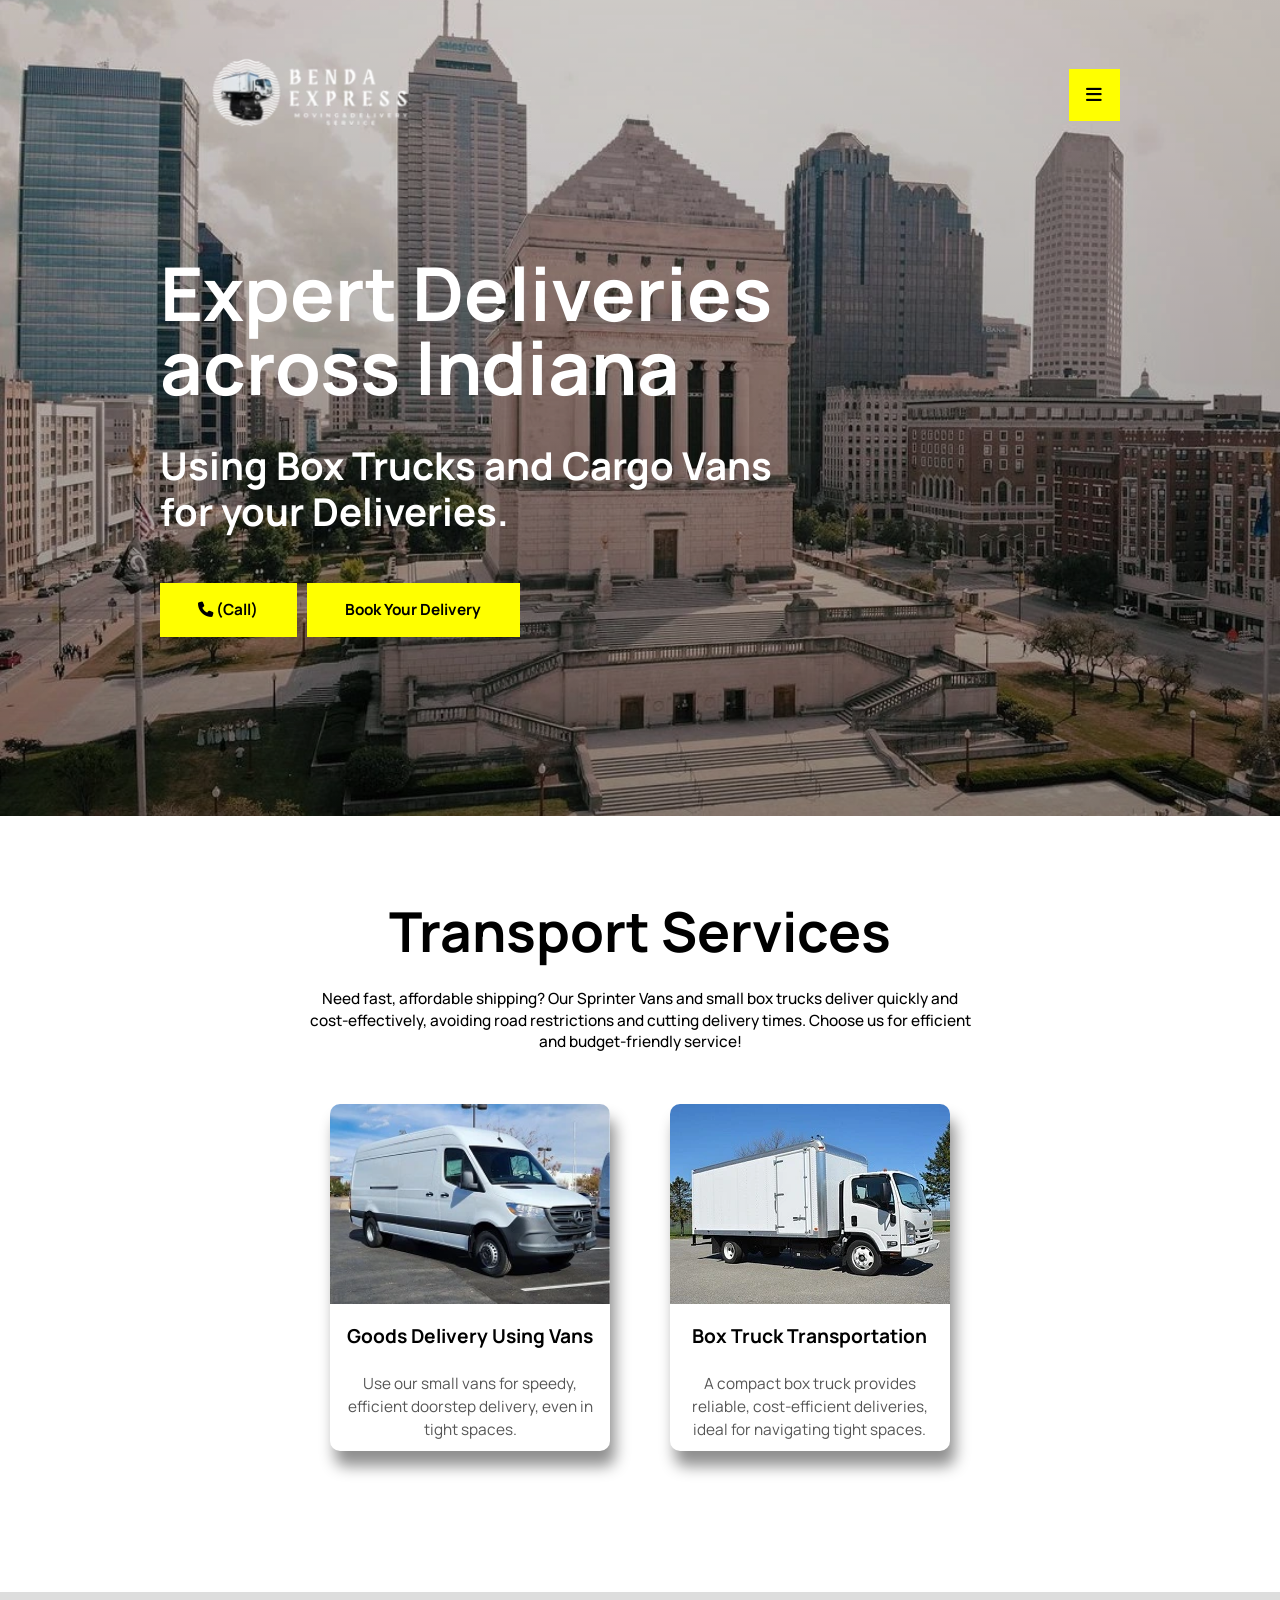
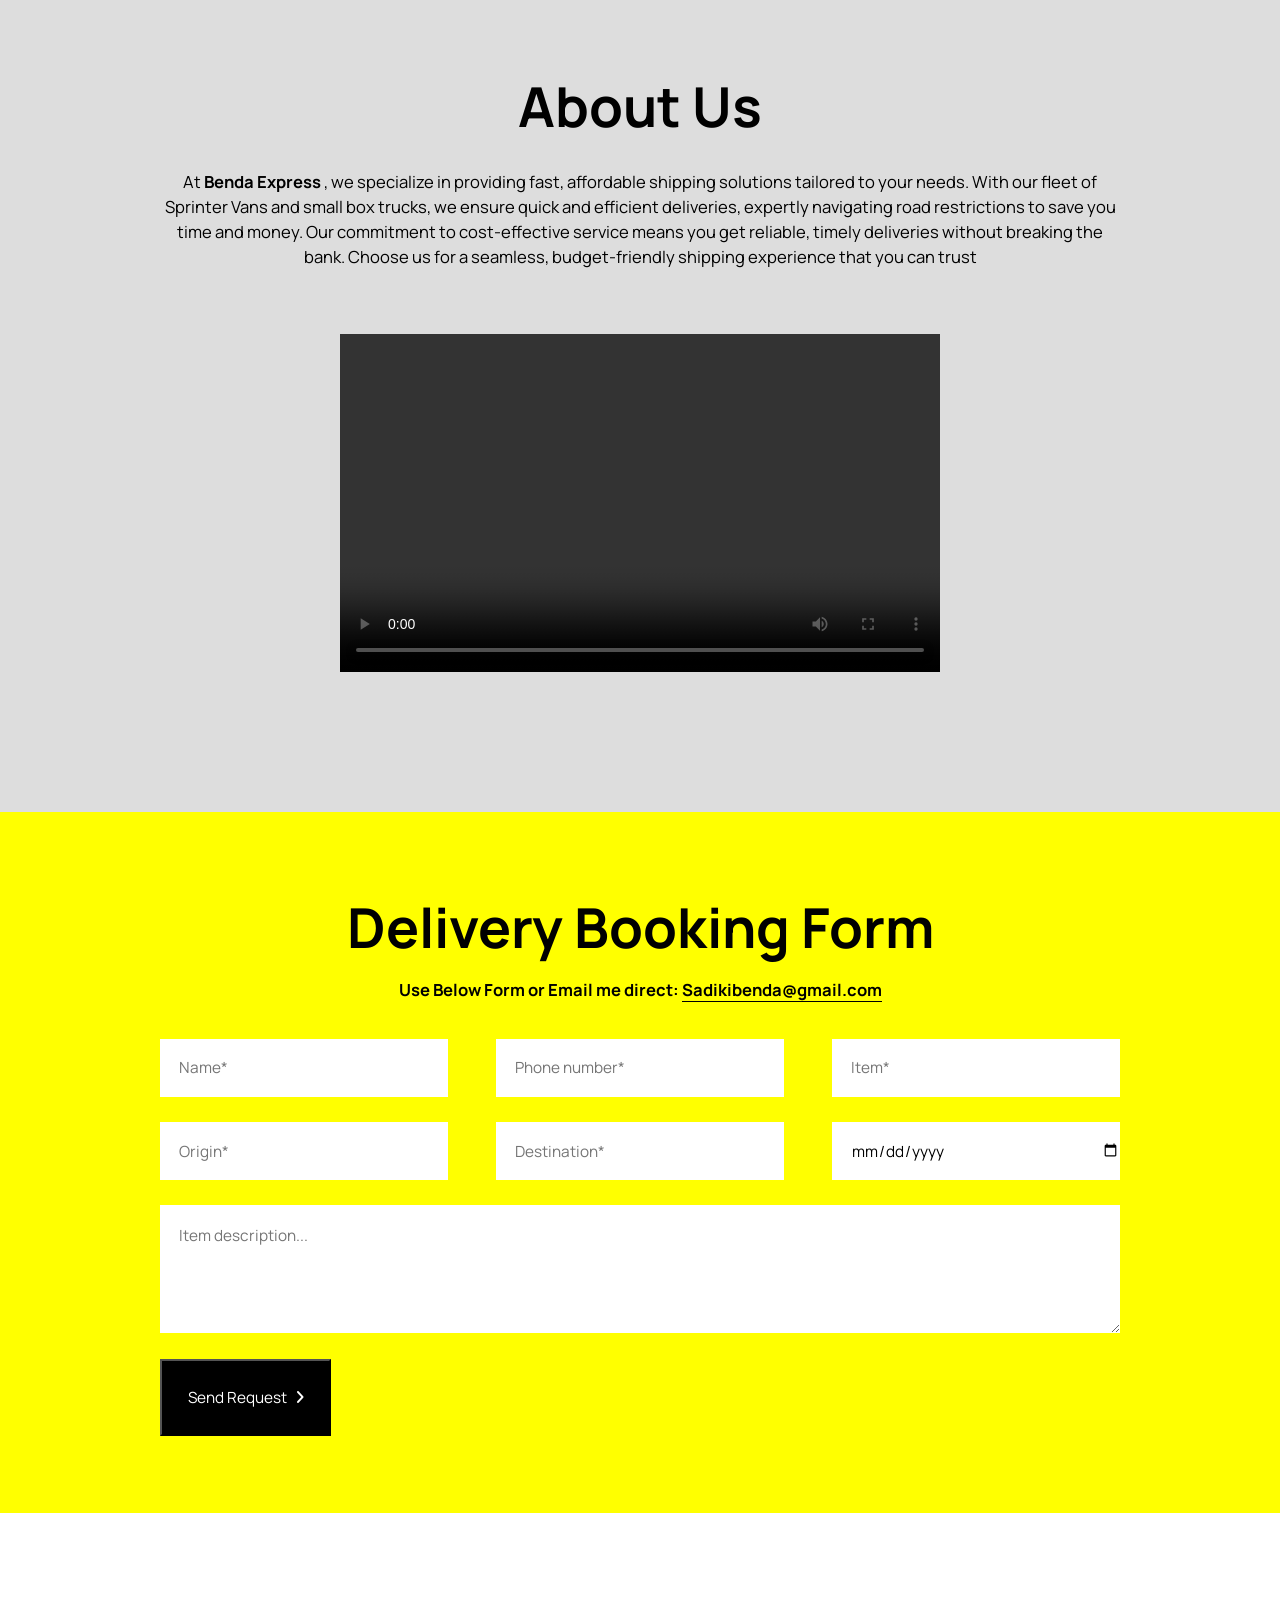
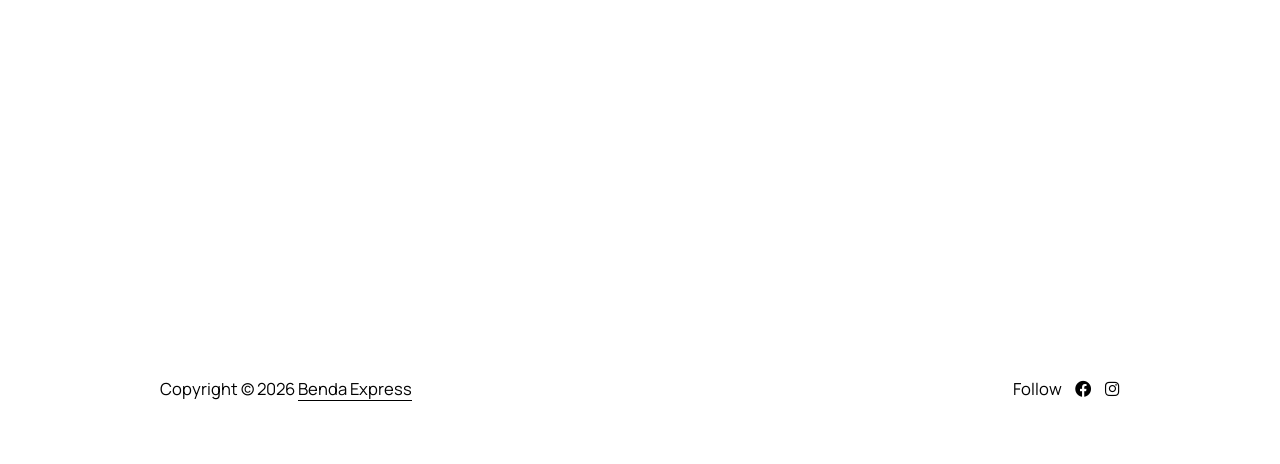
<file: index.html>
<!DOCTYPE html>
<html lang="en">
	

	<head>
		<meta charset="UTF-8">
		<meta name="viewport" content="width=device-width, initial-scale=1">
		<title>Benda Express</title>
		<link rel="icon" type="image/png" href="images/favicon.png">
		<link href="https://fonts.googleapis.com/css2?family=Manrope:wght@300;400;500;600;700;800&display=swap" rel="stylesheet">
		<link rel="stylesheet" href="css/simple-lightbox.css">
		<link rel="stylesheet" href="fonts/fa/css/all.css">
		<link rel="stylesheet" href="style.css">
		<link rel="stylesheet" href="style-global.css">
		<link rel="stylesheet" href="style-responsive.css">
		<script src="js/jquery.js"></script>
		<script src="form/form.js"></script>
	</head>



	<body id="home">



		<header>
			<div class="container df_c_v jcsb">
				<a href="#home" class="logo">
					<img src="images/Untitled design (3).webp" alt="" />
				</a>
				<div class="menucontrols">
					<a href="javascript:void();" class="showmenu df_c_hv">
						<span class="fa-solid fa-bars"></span>
					</a>
				</div>
				<nav>
					<a href="javascript:void();" class="hidemenu df_c_hv">
						<span class="fa-solid fa-times"></span>
					</a>
					<ul>
						<li class="active"><a href="#home">Home</a></li>
						<li><a href="#services">Services</a></li>
						<li><a href="#about">About</a></li>
						<li><a href="#contact">Contact</a></li>
					</ul>
				</nav>
			</div>
		</header>
		<!-- HEADER -->






		<section class="banner flf bfr" >
			<div class="container">
				<div class="text">
					<h1>Expert Deliveries across Indiana</h1>
					<h3>Using Box Trucks and Cargo Vans for your Deliveries.</h3>
					<br clear="all" />
					<div class="call">
						<h4><a href="tel: +13179926820" class="calling"> <i class="fa-solid fa-phone"></i>  (Call)  </a></h4>
						<h4><a href="#contact" id="bookDeliveryLink">Book Your Delivery</a></h4>
					</div>
					
				</div>
			</div>
		</section>
		<!-- BANNER -->


		<section class="services flf" id="services">
			<div class="container">
				
				<h2>Transport Services</h2>
				<h4>
					Need fast, affordable shipping? Our Sprinter Vans and small box trucks deliver quickly and cost-effectively, avoiding road restrictions and cutting delivery times. Choose us for efficient and budget-friendly service!
				</h4>

				<div class="servicesitemswrap gallery">
					

					<div class="item">
						<div class="itemcontent">
							<div class="thumb">
								<img src="images/Sprinter Van.webp" alt="">
							</div>
							<h3>Goods Delivery Using Vans</h3>
							<p>
								Use our small vans for speedy, efficient doorstep delivery, even in tight spaces. 
							</p>
						</div>
					</div>


					 
					<div class="item">
						<div class="itemcontent">
							<div class="thumb">
								<img src="images/Box truck.webp" alt="">
							</div>
							<h3>Box Truck Transportation</h3>
							<p>
								A compact box truck provides reliable, cost-efficient deliveries, ideal for navigating tight spaces. 
							</p>
						</div>
					</div>

				</div>

			</div>
		</section> 
		<!-- SERVICES -->

		
		<section class="about flf" id="about">
			<div class="container df_c_v jcsb">
				<div class="text">
					<h2>About Us</h2>
					<p>
						At <b>Benda Express</b> , we specialize in providing fast, affordable shipping solutions tailored to your needs. With our fleet of Sprinter Vans and small box trucks, we ensure quick and efficient deliveries, expertly navigating road restrictions to save you time and money. Our commitment to cost-effective service means you get reliable, timely deliveries without breaking the bank. Choose us for a seamless, budget-friendly shipping experience that you can trust
					</p>

					<div class="video">
						<video controls>
							<source src="images/2028.MP4" type="video/mp4">
						</video>
					</div>

				</div>
			</div>
		</section>
	
		<!-- ABOUT US -->

		
		<section class="contact flf" id="contact">
			<div class="container">
				
				<h2>Delivery Booking Form</h2>
				<h5>Use Below Form or Email me direct: <a href="mailto:#">Sadikibenda@gmail.com</a></h5>

				<form class="flf df_c_v jcsb" id="contactform" method="post" action="https://api.web3forms.com/submit" >
					<input type="hidden" name="apikey" value="3b043ca3-8ceb-4ca6-a48e-b809cdc2eb79" />
					<input type="text" name="name" placeholder="Name*" required>
					<input type="text" name="phone" id="phone" placeholder="Phone number*" required>
					<input type="text" name="item" id="item" placeholder="Item*" required>
					<input type="text" name="address" id="address" placeholder= "Origin*" required>
					<input type="text" name="address" id="address" placeholder= "Destination*" required>
					<input type="date" name="date" id="date" required>
					<textarea name="message" placeholder="Item description..."></textarea>
					<button id="submit" type="submit" name="submit">
						Send Request &nbsp; <span class="fa-solid fa-angle-right"></span>
					</button>
				</form>

			</div>
		</section>
	
		<!-- CONTACT -->






		<div class="map">
			<iframe src="https://www.google.com/maps/embed?pb=!1m18!1m12!1m3!1d196237.18500246204!2d-86.29756220739951!3d39.779931814845696!2m3!1f0!2f0!3f0!3m2!1i1024!2i768!4f13.1!3m3!1m2!1s0x886b50ffa7796a03%3A0xd68e9df640b9ea7c!2sIndianapolis%2C%20IN!5e0!3m2!1sen!2sus!4v1723558101818!5m2!1sen!2sus" width="600" height="450" style="border:0;" allowfullscreen="" loading="lazy" referrerpolicy="no-referrer-when-downgrade"></iframe>
		</div>
		<!-- MAP -->






		<footer class="flf">
			<div class="container">

				<div class="copyright">
					Copyright &copy; <span id="footeryear"></span> <a href="#">Benda Express</a>
				</div>
				<div class="social df_c_v">
					Follow
					<a href="#"><span class="fa-brands fa-facebook"></span></a>
					<a href="https://www.instagram.com/bendaexpress/?hl=en" target="_blank"><span class="fa-brands fa-instagram"></span></a>
				</div>
				
			</div>
		</footer>
		<!-- FOOTER -->



		<script>
			let getshowmenu = document.getElementsByClassName('showmenu')[0];
			let gethidemenu = document.getElementsByClassName('hidemenu')[0];
			let getnav = document.getElementsByTagName('nav')[0];
			getshowmenu.addEventListener('click', function(){
				getnav.classList.add('active');
				getnav.style.opacity = '1';
				gethidemenu.style.opacity = '1';
				gethidemenu.style.visibility = 'visible';
			});
			gethidemenu.addEventListener('click', function(){
				getnav.classList.remove('active');
				getnav.style.opacity = '0';
				gethidemenu.style.opacity = '0';
				gethidemenu.style.visibility = 'hidden';
			});

			function scollevent(){
				var getheaderelement = document.getElementsByTagName('header')[0].classList;
				if(document.documentElement.scrollTop > 100){
					getheaderelement.add('fixed');
				}else{
					getheaderelement.remove('fixed');
				}
			}
			window.onscroll = scollevent;
			document.getElementById('footeryear').textContent = new Date().getFullYear();
		</script>
		<script>
			jQuery(document).ready(function($){
				var lightbox = $('.gallery a').simpleLightbox({ history: false});
				inPageItems = [];
				$('nav ul li a').each(function(i, item){
					var elem = $(this);
					item = {
						refElement: $(elem.attr('href')),
						parent: elem.parent()
					}
					inPageItems.push(item);
				});
				$('nav ul li a, a.logo').click(function(event){
					event.preventDefault();
					var target = $(this).attr('href');
					$('html,body').animate({scrollTop: ($(target).offset().top-50)}, 'slow');
					var getwindowwidth = $(window).width();
					if(getwindowwidth < 1200){
						$('nav').removeClass('active');
						$('nav').css('opacity', '0');
						$('a.hidemenu').css('visibility', 'hidden');
						$('a.hidemenu').css('opacity', '0');
					}
				});
				$(window).scroll(function(){
					var top = $(document).scrollTop();
					$.each(inPageItems, function(i, item){
						if(top > item.refElement.offset().top-52){
							if(!item.parent.hasClass('active')){
								$('nav ul li').removeClass('active');
								item.parent.addClass('active');
							}
						}else{
							item.parent.removeClass('active');
						}
					});
				});
			});
		</script>
		<script src="js/simple-lightbox.jquery.js"></script>
	</body>
</html>
<!-- Template By: LayoutFlow, URL: https://layoutflow.com/  -->
</file>
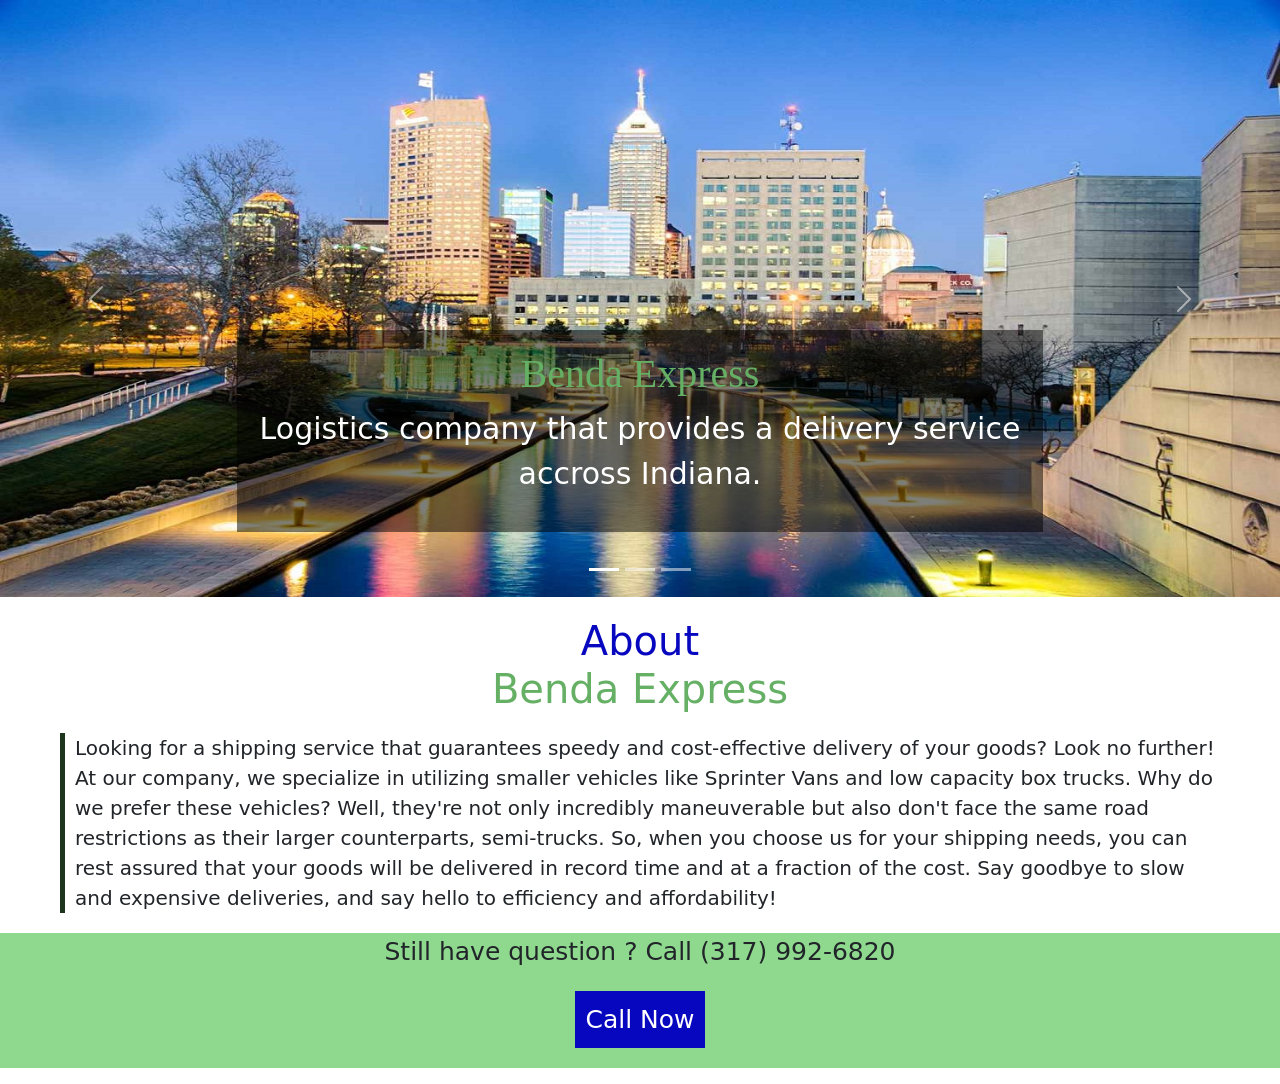
<file: about.html>
<!DOCTYPE html>
<html lang="en">
<head>
    <meta charset="UTF-8">
    <meta name="viewport" content="width=device-width, initial-scale=1.0">
    <title>About</title>
    <link rel="stylesheet" href="main.css">
    <link href="https://cdn.jsdelivr.net/npm/bootstrap@5.3.2/dist/css/bootstrap.min.css" rel="stylesheet" integrity="sha384-T3c6CoIi6uLrA9TneNEoa7RxnatzjcDSCmG1MXxSR1GAsXEV/Dwwykc2MPK8M2HN" crossorigin="anonymous">
</head>
<body>
    <section>
        <div id="carouselExampleCaptions" class="carousel slide">
          <div class="carousel-indicators">
            <button type="button" data-bs-target="#carouselExampleCaptions" data-bs-slide-to="0" class="active" aria-current="true" aria-label="Slide 1"></button>
            <button type="button" data-bs-target="#carouselExampleCaptions" data-bs-slide-to="1" aria-label="Slide 2"></button>
            <button type="button" data-bs-target="#carouselExampleCaptions" data-bs-slide-to="2" aria-label="Slide 3"></button>
          </div>
          <div class="carousel-inner">
            <div class="carousel-item active">
              <img src="./media/visit indinapolis.jpg" class="d-block w-100" alt="...">
              <div class="carousel-caption">
                <h5>Benda Express</h5>
                <p>Logistics company that provides a delivery service accross Indiana.</p>
            
              </div>
            </div>
            <div class="carousel-item">
              <img src="./media/Sprinter and Box truck.jpg" class="d-block w-100" alt="...">
              <div class="carousel-caption">
                <h5>Cargo & freight company</h5>
                <p>Expert delivery service accross Indiana.</p>
              </div>
            </div>
         
          </div>
          <button class="carousel-control-prev" type="button" data-bs-target="#carouselExampleCaptions" data-bs-slide="prev">
            <span class="carousel-control-prev-icon" aria-hidden="true"></span>
            <span class="visually-hidden">Previous</span>
          </button>
          <button class="carousel-control-next" type="button" data-bs-target="#carouselExampleCaptions" data-bs-slide="next">
            <span class="carousel-control-next-icon" aria-hidden="true"></span>
            <span class="visually-hidden">Next</span>
          </button>
        </div>
  
      </section>
    <section>
        <div class="aboutsection">
          <h2 class="abbenda">About <br><span>Benda Express</span></h2>
          <p class="about">
            Looking for a shipping service that guarantees speedy and cost-effective delivery of your goods? Look no further! At our company, we specialize in utilizing smaller vehicles like Sprinter Vans and low capacity box trucks. Why do we prefer these vehicles? Well, they're not only incredibly maneuverable but also don't face the same road restrictions as their larger counterparts, semi-trucks. So, when you choose us for your shipping needs, you can rest assured that your goods will be delivered in record time and at a fraction of the cost. Say goodbye to slow and expensive deliveries, and say hello to efficiency and affordability!
          </p>
        </div>
      </section>
  
      <section>
        <div class="callnowsection">
        <p class="Call"> Still have question ? Call (317) 992-6820 <br>
           <button class="callnow"> Call Now </button>
          </p>
        </div>
      </section>
  
</body>
</html>
</file>
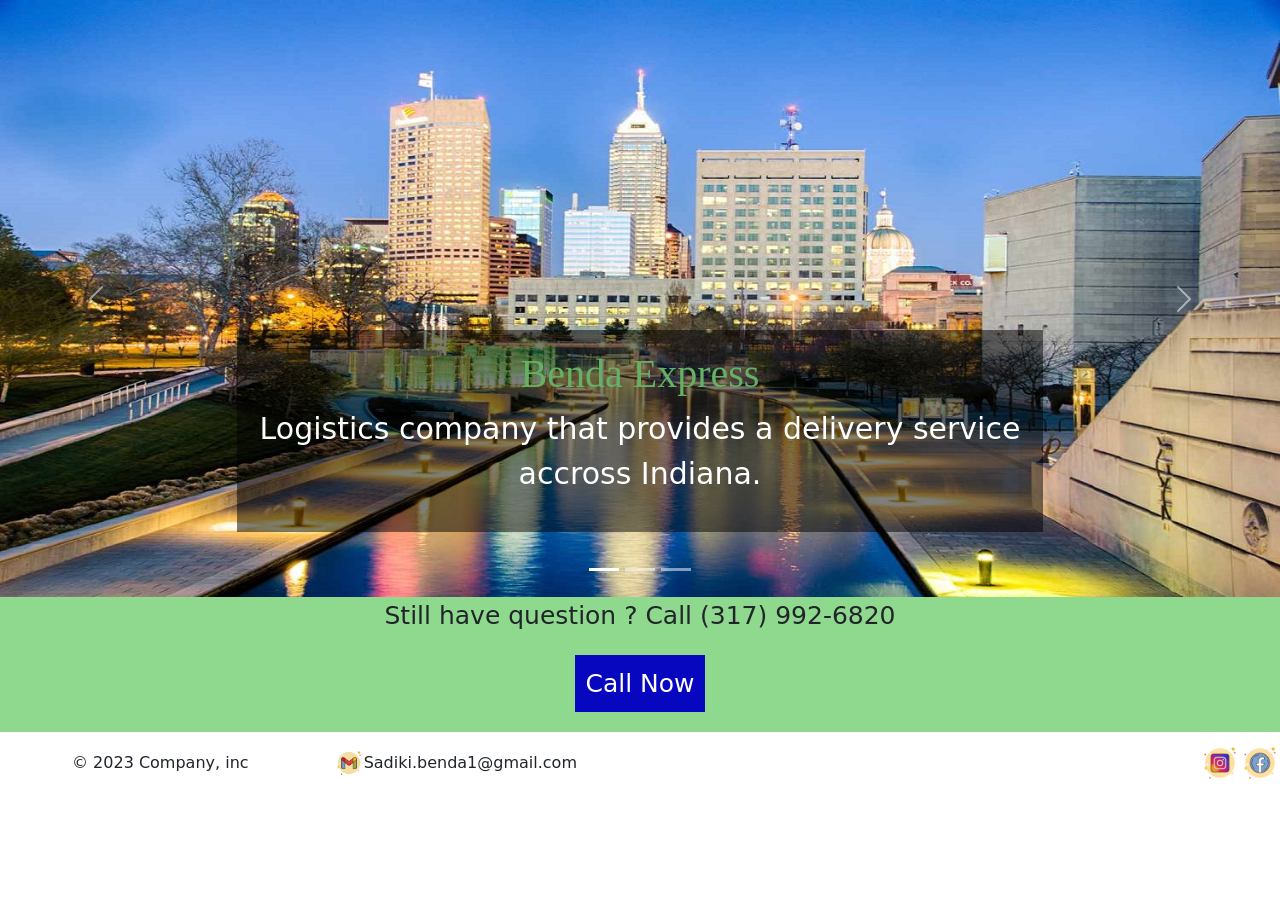
<file: contact.html>
<!DOCTYPE html>
<html lang="en">
<head>
    <meta charset="UTF-8">
    <meta name="viewport" content="width=device-width, initial-scale=1.0">
    <title>Contact</title>
    <link rel="stylesheet" href="main.css">
    <link href="https://cdn.jsdelivr.net/npm/bootstrap@5.3.2/dist/css/bootstrap.min.css" rel="stylesheet" integrity="sha384-T3c6CoIi6uLrA9TneNEoa7RxnatzjcDSCmG1MXxSR1GAsXEV/Dwwykc2MPK8M2HN" crossorigin="anonymous">
</head>
<body>
    <section>
        <div id="carouselExampleCaptions" class="carousel slide">
          <div class="carousel-indicators">
            <button type="button" data-bs-target="#carouselExampleCaptions" data-bs-slide-to="0" class="active" aria-current="true" aria-label="Slide 1"></button>
            <button type="button" data-bs-target="#carouselExampleCaptions" data-bs-slide-to="1" aria-label="Slide 2"></button>
            <button type="button" data-bs-target="#carouselExampleCaptions" data-bs-slide-to="2" aria-label="Slide 3"></button>
          </div>
          <div class="carousel-inner">
            <div class="carousel-item active">
              <img src="./media/visit indinapolis.jpg" class="d-block w-100" alt="...">
              <div class="carousel-caption">
                <h5>Benda Express</h5>
                <p>Logistics company that provides a delivery service accross Indiana.</p>
            
              </div>
            </div>
            <div class="carousel-item">
              <img src="./media/Sprinter and Box truck.jpg" class="d-block w-100" alt="...">
              <div class="carousel-caption">
                <h5>Cargo & freight company</h5>
                <p>Expert delivery service accross Indiana.</p>
              </div>
            </div>
         
          </div>
          <button class="carousel-control-prev" type="button" data-bs-target="#carouselExampleCaptions" data-bs-slide="prev">
            <span class="carousel-control-prev-icon" aria-hidden="true"></span>
            <span class="visually-hidden">Previous</span>
          </button>
          <button class="carousel-control-next" type="button" data-bs-target="#carouselExampleCaptions" data-bs-slide="next">
            <span class="carousel-control-next-icon" aria-hidden="true"></span>
            <span class="visually-hidden">Next</span>
          </button>
        </div>
  
      </section>

      <section>
        <div class="callnowsection">
        <p class="Call"> Still have question ? Call (317) 992-6820 <br>
           <button class="callnow"> Call Now </button>
          </p>
        </div>
      </section>
  
      <section>
      <footer>
        <ul class="content">
              <li> © 2023 Company, inc</li>
              <li class="gmail"><img src="/media/icons8-gmail-100.png" height="30">Sadiki.benda1@gmail.com</li> 
            <div id="media">
              <li><a href="#"><img src="/media/icons8-facebook-100.png" height="40"></a></li>
              <li><a href="#"><img src="/media/icons8-instagram-100.png" height="40"></a></li>
  
            </div>
        </ul>
      </footer>
    </section>

    
</body>
</html>
</file>
<file: style.css>
header{
		position: fixed;
		width: 100%;
		left: 0; top: 0;
		z-index: 99;
		font-family: 'Manrope', sans-serif;
		font-weight: bold;
		padding: 2vw 0;
		transition:0.3s; -webkit-transition:0.3s;
		
	}
	header.fixed{
		background: rgb(51, 52, 53);
		padding: 0;
	}
	header a.logo{
		float: left;
		color: #fff;
		font-size: 3.2vw;
		transition:0.3s; -webkit-transition:0.3s;
	}
	header.fixed a.logo{
		font-size: 3.2vw;
	}
	header a.logo img{
		float: left;
		width: 320px;
		height: auto;
	}
	.menucontrols{
		float: right;
	}
	.menucontrols a{
		float: left;
		width: 4vw; height: 4vw;
		background: yellow;
		color: #000;
		font-size: 1.4vw;
	}
	a.hidemenu{
		position: fixed;
		right: 1vw; top: 1vw;
		width: 2vw; height: 2vw;
		color: #000;
		font-size: 2.2vw;
		transition:1.6s;
		-webkit-transition:1.6s;
		opacity: 0;
		visibility: hidden;
	}
	nav{
		position: fixed;
		right: -30vw; top: 0;
		background: #fff;
		z-index: 99;
		width: 25vw;
		height: 100%;
		padding: 5vw 5vw 5vw 5vw;
		overflow-y: auto;
		transition:0.6s;
		-webkit-transition:0.6s;
		opacity: 0;
		box-shadow: 0 0 40px rgba(0,0,0,0.25);
	}
	nav.active{
		right: 0;
	}
	nav ul{}
	nav ul li{
		font-size: 1.2vw;
		margin-bottom: 2vw;
	}
	nav ul li a{
		color: #000;
		border-bottom: 1px solid rgba(0,0,0,0);
		transition:0.6s; -webkit-transition:0.6s;
	}
	nav ul li a:hover, nav ul li.active a{
		color: dodgerblue;
		border-bottom: 1px solid dodgerblue;
	}

	.calling{
		margin-right: 10px;
	}

	.banner{
		padding: 20vw 0 14vw 0;
		background-size: cover !important;
		font-family: 'Manrope', sans-serif;
		position: relative;
		z-index: 1;
		background-image: url('images/Benda\ Express\ home\ photo.webp');
		background-position: center;
		background-repeat: no-repeat;
	}
	.banner:before{
		background: linear-gradient(to bottom, rgba(0,0,0,0.15), rgba(0,0,0,0.4));
	}
	.banner .text{
		float: left;
		width: 65%;
	}
	.banner .text h1{
		color: #fff;
		font-size: 5.8vw;
		line-height: 100%;
		margin-bottom: 3vw;
	}
	.banner .text h3{
		color: #fff;
		font-size: 3vw;
		line-height: 120%;
		margin-bottom: 2vw;
		font-weight: bold;
	}
	.banner .text h1 span, .banner .text h3 span{
		color: #000;
	}
	.banner .text a{
		float: left;
		padding: 1.3vw 3vw;
		background: yellow;
		color: #000;
		font-size: 1.2vw;
	}
	.banner .text a span{
		margin-left: 0.7vw;
	}
	.banner .text a:hover{
		background: #fff;
		color: #000;
	}
	.banner img{
		float: left;
		width: 100%;
		height: auto;
	}



	.brands{
		background: #fff;
		border-bottom: 1px solid #ddd;
		padding: 2vw 0;
	}
	.brands img{
		float: left;
		width: 12%;
		height: auto;
	}


	.about{
		padding: 6vw 0;
		font-family: 'Manrope', sans-serif;
		background: #ddd;
	}
	.about .text{
		float: left;
		width: 100%;
		text-align: center;
	}
	.about .text h2{
		color: #000;
		font-size: 4.3vw;
		margin-bottom: 2vw;
	}
	.about .text p{
		font-size: 1.3vw;
		line-height: 150%;
		margin-bottom: 3vw;
	}
	.about .video{
		float: left;
		width: 100%;
		margin: 2vw 0 5vw 0;
		display: flex;
		justify-content: center;
	}
	.about .video video{
		float: left;
		width:600px; height: auto;
		aspect-ratio: 16/9;
		object-fit: cover;
		object-position: center;
	}





	.services{
		padding: 6vw 0 6vw 0;
		font-family: 'Manrope', sans-serif;
	}
	.services h2{
		text-align: center;
		color: #000;
		font-size: 4.3vw;
		margin-bottom: 1.5vw;
	}
	.services h4{
		text-align: center;
		color: #000;
		font-size: 1.2vw;
		margin-bottom: 4vw;
		font-weight: 500;
		padding:0 15%;
		line-height: 140%;
	}
	.servicesitemswrap{
		display: flex;
		flex-wrap: wrap;
		justify-content:center;
		margin:0 -30px;
	}
	.servicesitemswrap .item{
		flex-basis: 33.33%;
		margin-bottom: 5vw;
		padding: 0 30px;
	}

	.servicesitemswrap .item .itemcontent{
		position: relative;
		float: left;
		width: 100%;
		height: 100%;
		padding: 0;
		text-align: center;
		box-shadow: 5px 15px 15px rgba(0, 0, 0, 0.445);
		border-radius: 10px;

	}
	.servicesitemswrap .item .itemcontent .thumb{
		float: left;
		width: 100%;
		margin-bottom: 1.5vw;
		overflow: hidden;
	}
	.servicesitemswrap .item .itemcontent .thumb a{
		cursor: zoom-in;
	}
	.servicesitemswrap .item .itemcontent .thumb img{
		float: left;
		width: 100%;
		height: 200px;

		aspect-ratio: 1/1;
		object-fit: cover;
		object-position: center;
		transition:0.6s; -webkit-transition:0.6s;
		border-radius: 10px 10px 0 0;
	}
	.servicesitemswrap .item .itemcontent .thumb:hover img{
		transform: scale(1.1);
	}
	.servicesitemswrap .item .itemcontent h3{
		color: #000;
		font-size: 1.5vw;
		margin-bottom: 1vw;
	}
	.servicesitemswrap .item .itemcontent h3 a{
		color: #000;
		text-decoration: none;
		border-bottom: 1px solid rgba(0,0,0,0);
	}
	.servicesitemswrap .item .itemcontent h3 a:hover{
		border-bottom: 1px solid rgba(0,0,0,1);
	}
	.servicesitemswrap .item .itemcontent p{
		color: #555;
		font-size: 1.2vw;
		line-height: 150%;
		padding: 10px;
	}


	html{
		scroll-behavior: smooth;
	}

	.contact{
		background: yellow;
		padding: 6vw 0 6vw 0;
		font-family: 'Manrope', sans-serif;
	}
	.contact h2{
		text-align: center;
		color: #000;
		font-size: 4.3vw;
		margin-bottom: 1vw;
	}
	.contact h5{
		text-align: center;
		color: #000;
		font-size: 1.3vw;
		margin-bottom: 1vw;
	}
	.contact h5 a{
		color: #000;
		border-bottom: 1px solid #000;
	}
	.contact form{
		margin-top: 2vw;
	}
	.contact form input[type="text"],
	.contact form input[type="email"],
	.contact form input[type="date"],
	.contact form textarea{
		float: left;
		width: 30%;
		height: 4.5vw;
		background: #fff;
		border: none;
		padding: 0 0 0 1.5vw;
		border-radius:0; -webkit-border-radius:0;
		font-family: 'Manrope', sans-serif;
		font-size: 1.2vw;
		margin-bottom: 2vw;
	}
	.contact form input[type="text"]:focus,
	.contact form input[type="email"]:focus,
	.contact form textarea:focus{
		outline: 2px solid #2175f3;
	}
	.contact form textarea{
		width: 100%;
		height: 10vw;
		padding: 1.5vw;
	}
	.contact form button{
		float: left;
		width: auto;
		height: 6vw;
		cursor: pointer;
		background: #000;
		text-align:center;
		color:#fff;
		font-size:1.2vw;
		font-family: 'Manrope', sans-serif;
		padding: 0 2vw;
	}



	.map{
		float: left;
		width: 100%;
	}
	.map iframe{
		float: left;
		width: 100%;
		height: 400px;
	}


	footer{
		background: #fff;
		padding:5vw 0;
		font-family: 'Manrope', sans-serif;
	}
	footer .copyright{
		float: left;
		color:#000;
		font-size:1.3vw;
	}
	footer .copyright a{
		color: #000;
		border-bottom: 1px solid #000;
	}
	footer .copyright span.company{
		font-size: 1vw;
	}
	footer .copyright span.company a{
		border-bottom: none;
	}
	footer .social{
		float: right;
		color:#000;
		font-size:1.3vw;
	}
	footer .social a{
		float: left;
		color: #000;
		margin-left: 1vw;
	}
</file>
<file: style-global.css>
*{
		box-sizing: border-box;
		-webkit-box-sizing: border-box;
		margin: 0; padding: 0;
	}
	ol, ul{
		list-style: none;
	}
	body{
		background: #fff;
		line-height: normal;
		overflow-x: hidden;
	}
	a{
		text-decoration: none;
	}
	.container{
		width: 75vw;
		margin: 0 auto 0 auto;
	}
	.flf{
		float: left;
		width: 100%;
	}
	.df_c_hv{
		display: flex; flex-wrap: wrap; justify-content: center;
		align-items: center;
	}
	.df_c_v{
		display: flex; flex-wrap: wrap; align-items: center;
	}
	.jcsb{
		justify-content: space-between;
	}
	.child_ts > *{
		transition: 0.3s; -webkit-transition: 0.3s;
	}
	.bfr:before{
		position: absolute;
		width: 100%; height: 100%;
		left: 0; top: 0;
		z-index: -1;
		content: '';
	}
</file>
<file: style-responsive.css>
@media(max-width:1200px){
	.container{
		width: 80%;
	}
	header{padding: 15px 0;}
	header.fixed{padding: 15px 0;}
	header a.logo{
		font-size: 36px;
	}
	header.fixed a.logo{
		font-size: 36px;
	}
	header a.logo img{
		float: left;
		width: 220px;
		height: auto;
	}
	.menucontrols a{
		width: 36px; height: 36px;
		font-size: 24px;
	}
	a.hidemenu{
		right: 10px; top: 10px;
		width: 36px; height: 36px;
		font-size:30px;
	}
	nav{
		right:-100%;
		width: 40%;
		padding:60px 40px;
	}
	nav ul li{
		font-size: 18px;
		margin-bottom: 15px;
	}
	.banner{
		padding: 200px 0 100px 0;
	}
	.banner .text{
		width: 65%;
	}
	.banner .text h1{
		font-size:42px;
		margin-bottom: 20px;
	}
	.banner .text h3{
		font-size: 24px;
		margin-bottom: 20px;
	}
	.banner .text a{
		padding:12px 30px;
		font-size:15px;
	}
	.banner .text a span{
		margin-left: 6px;
	}



	.brands{
		padding: 20px 0;
	}


	.about{
		padding: 45px 0;
	}
	.about .text{
		width: 100%;
	}
	.about .text h2{
		font-size: 32px;
		margin-bottom: 20px;
	}
	.about .text p{
		font-size: 14px;
		line-height: 140%;
		margin-bottom: 20px;
	}
	.about .video{
		margin:20px 0 40px 0;
	}
	.about .video video{
		width:100%;
	}




	.services{
		padding: 45px 0 20px 0;
	}
	.services h2{
		font-size:32px;
		margin-bottom: 10px;
	}
	.services h4{
		font-size:14px;
		margin-bottom: 30px;
		padding:0 0 0 0;
	}
	.servicesitemswrap{
		margin:0 -15px;
	}
	.servicesitemswrap .item{
		flex-basis: 33.33%;
		margin-bottom: 35px;
		padding: 0 15px;
	}
	.servicesitemswrap .item .itemcontent .thumb{
		margin-bottom:15px;
	}
	.servicesitemswrap .item .itemcontent h3{
		font-size:16px;
		margin-bottom: 15px;
	}
	.servicesitemswrap .item .itemcontent p{
		font-size:13px;
		line-height: 150%;
		padding-right: 0;
	}




	.contact{
		padding:45px 0;
	}
	.contact h2{
		font-size:32px;
		margin-bottom: 15px;
	}
	.contact h5{
		font-size:16px;
		margin-bottom: 30px;
	}
	.contact form{
		margin-top: 10px;
	}
	.contact form input[type="text"],
	.contact form input[type="email"],
	.contact form textarea{
		float: left;
		width: 30%;
		height:42px;
		padding: 0 0 0 15px;
		font-size: 15px;
		margin-bottom: 12px;
	}
	.contact form textarea{
		width: 100%;
		height: 100px;
		padding:15px;
	}
	.contact form button{
		height: 52px;
		font-size:15px;
		padding: 0 25px;
	}



	footer{
		padding: 35px 0;
	}
	footer .copyright{
		width: 50%;
		font-size:15px;
	}
	footer .copyright span.company{
		font-size: 13px;
	}
	footer .social{
		width: 50%;
		font-size:15px;
	}
	footer .social a{
		margin-left: 10px;
	}
}




@media(max-width:1040px){
	.container{
		width: 100%;
		padding: 0 30px;
	}
	.calling{
		margin-bottom: 10px;
	}

	.contact form button{
		height: 40px;
	}

	.contact form input[type="date"]{
		width: 100%;
		height: 40px;
		padding: 15px;
		font-size: 15px;
	}
}


/* Mobile Responsive */



@media(max-width:600px){
	nav{
		width: 60%;
		padding:60px 30px;
	}
	.calling{
		margin-bottom: 10px;
	}

	.banner{
		padding: 150px 0 80px 0;
		background-image: url(images/Benda\ Express\ home\ photo\ Mobile.webp);
		background-repeat: no-repeat;
		background-position: center;
	}
	.banner .text h1{
		font-size:36px;
	}
	.banner .text h3{
		font-size: 21px;
	}

	.contact form input[type="date"]{
		width: 100%;
		height: 40px;
		padding: 15px;
		font-size: 15px;
	}


	.about .image{
		width: 40%;
		align-self: flex-start;
		margin-top: 70px;
	}




	.servicesitemswrap .item{
		flex-basis: 50%;
		margin-bottom: 35px;
	}
	.servicesitemswrap{
		display: flex;
		flex-direction: column;
	}




	.contact form input[type="text"],
	.contact form input[type="email"],
	.contact form textarea{
		width: 100%;
	}


	.map iframe{
		height: 300px;
	}


	footer .copyright{
		width: 100%;
		margin-bottom: 35px;
	}
	footer .social{
		width: 100%;
	}

}
</file>
<file: main.css>
.navb li {
    display: inline;
    padding: 6.3px;
    margin: 5px;
    color: white;
    font-size: medium;
    background-color: rgb(101, 176, 101);
    cursor: pointer;
    position: relative;
    top: 20px;
    right: 30px;
}
    /* change color on nav linka*/

.navb li:hover {
    background-color: rgb(50, 96, 50);
}

/* code below used to removed underline below a links from nav bar*/

.noDecoration, a:link, a:visited {
    text-decoration: none;
    color: white;
}
 section {
    margin: 0;
    top: 0;
 }

 /* code below are used to modified the captions in the courasel*/

 .carousel-caption {
    background-color: #00000080;
    position: relative;
    margin: 45px;
    font-size: 30px;
 }

 .carousel-caption h5 {
    font-size: 40px;
    font-family: fantasy;
    color: rgb(101, 176, 101)
 }

 /* code below are used to modified the about section */

 .aboutsection {
    text-align: center;
 }
 
 .abbenda {
    color: rgb(7, 7, 192);
    font-size: 40px;
    margin-top: 20px;
 }

 .abbenda span {
    color: rgb(101, 176, 101);
 }

 .about {
    font-size: 20px;
    margin: 20px 60px 20px 60px;
    font-weight: 500px;
    border-left: 5px rgb(28, 53, 28) solid;
    padding-left: 10px;
    text-align: left;
 }

 /* code below are used to modified the call now section */

  .callnowsection p {
    font-size: 25px;
    text-align: center;
    background-color: rgb(143, 217, 143);
  }

  .callnow {
    padding: 10px;
    margin: 20px;
    background-color: rgb(7, 7, 192);
    color: white;
    border: none;
  }

  .callnow:hover {
    background-color: rgb(4, 4, 117);
  }

    /* code below are used to modified the footer section 
*/

.content > li {
   display: inline;
   padding: 40px;
}

#media li {
   display: inline;
   float: right;
   position: relative;
   bottom: 35px;
}
</file>
